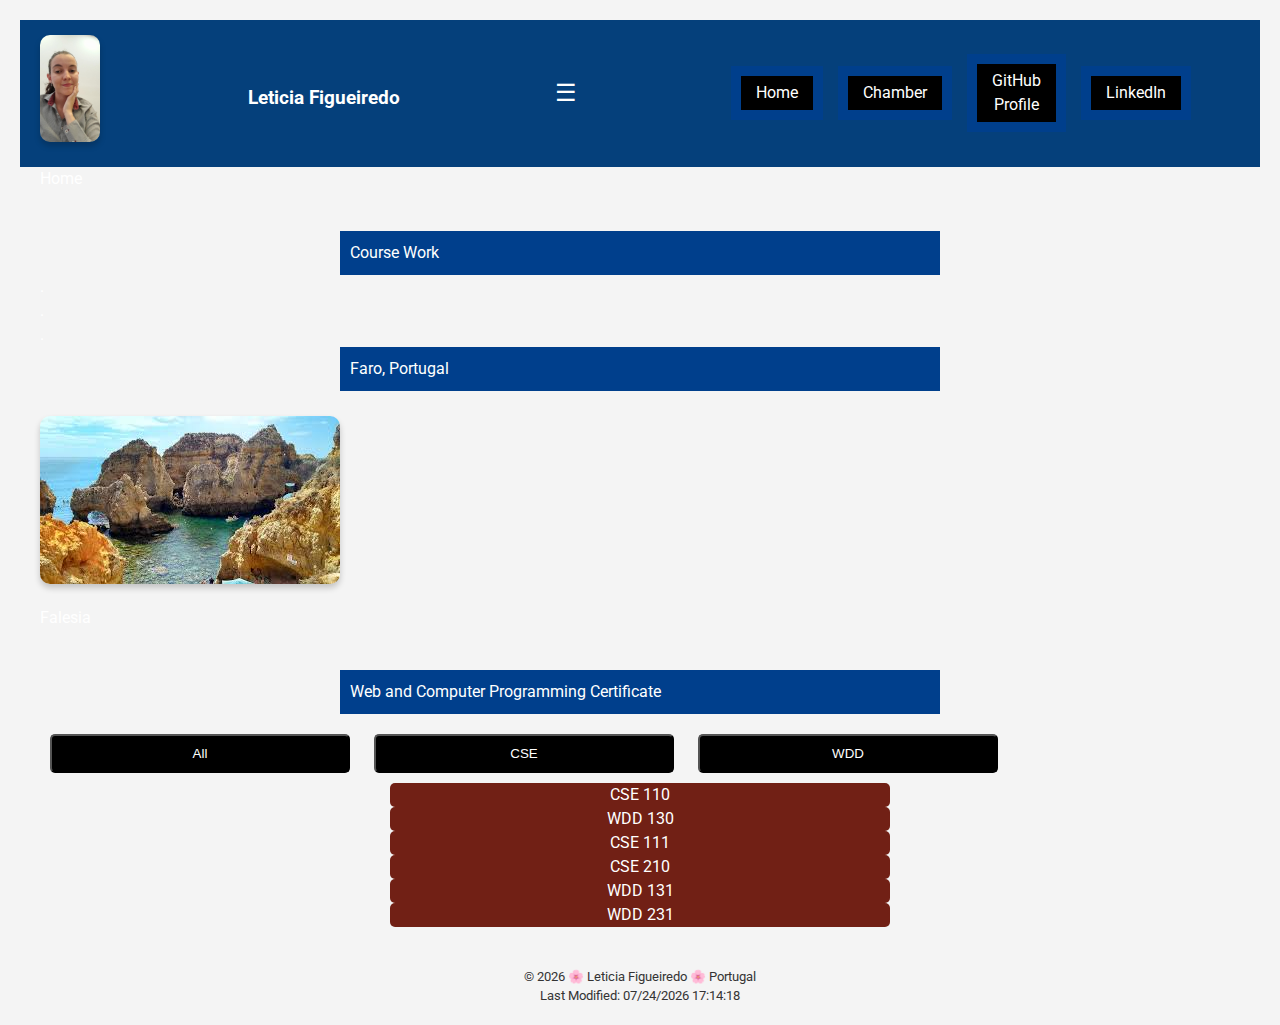
<file: index.html>
<!DOCTYPE html>
<html lang="en">
<head>
    <meta charset="UTF-8">
    <meta name="viewport" content="width=device-width, initial-scale=1.0">
    <meta name="description" content="Course Home Page for WDD231 by Leticia Figueiredo, showcasing web development projects and certificates.">
    <meta name="author" content="Leticia Figueiredo">
    <title>Course Home Page</title>
    <link rel="stylesheet" href="styles/normalize.css">
    <link rel="stylesheet" href="styles/small.css">
    <link rel="stylesheet" href="styles/larger.css">
    <link rel="preconnect" href="https://fonts.googleapis.com">
<link rel="preconnect" href="https://fonts.gstatic.com" crossorigin>
<link href="https://fonts.googleapis.com/css2?family=Roboto:wght@400;700&display=swap" rel="stylesheet">
    <script src="scripts/navigation.js" defer></script>
    <script src="scripts/date.js" defer></script>
</head>
<body>
    <!-- Header -->
    <header>
        <img src="images/myphoto.jpeg" alt="Leticia Figueiredo">
        <span>Leticia Figueiredo</span>
        <button id="menuButton" aria-label="Open navigation menu">☰</button>
        <nav id="mainNav" class="hidden">
            <ul>
                <li><a href="index.html">Home</a></li>
                <li><a href="#">Chamber</a></li>
                <li><a href="#">GitHub Profile</a></li>
                <li><a href="#">LinkedIn</a></li>
            </ul>
        </nav>
    </header>
    
    <!-- Main Content -->
    <main>
        <section class="title">
            <p>Home</p>
        </section>
        
        <section class="box">
            <!-- Course Work Section -->
            <h1>Course Work</h1>
            <!-- Course List -->
            <div class="coursesw">
                <p class=" ">.</p>
                <p class=" ">.</p>
                <p class=" ">.</p>
            </div>

            <!-- Location Section -->
            <h2>Faro, Portugal</h2>
            <img src="images/Faro.jpg" alt="Faro">
            <p>Falesia</p>
        </section>

        <!-- Certificate Section -->
        <section class="Webpro">
            <h2>Web and Computer Programming Certificate</h2>

            <!-- Filter Buttons -->
            <div class="filter-buttons">
                <button data-category="all">All</button>
                <button data-category="CSE">CSE</button>
                <button data-category="WDD">WDD</button>
            </div>

            <!-- Course List -->
            <div class="courses">
                <p class="course CSE">CSE 110</p>
                <p class="course WDD">WDD 130</p>
                <p class="course CSE">CSE 111</p>
                <p class="course CSE">CSE 210</p>
                <p class="course WDD">WDD 131</p>
                <p class="course WDD">WDD 231</p>
            </div>
        </section>
    </main>
    
    <!-- Footer -->
    <footer>
        <p>&copy; <span id="year"></span> 🌸 Leticia Figueiredo 🌸 Portugal</p>
        <p id="lastModified">Last Update: <span id="modifiedDate"></span></p>
    </footer>
</body>
</html>
</file>
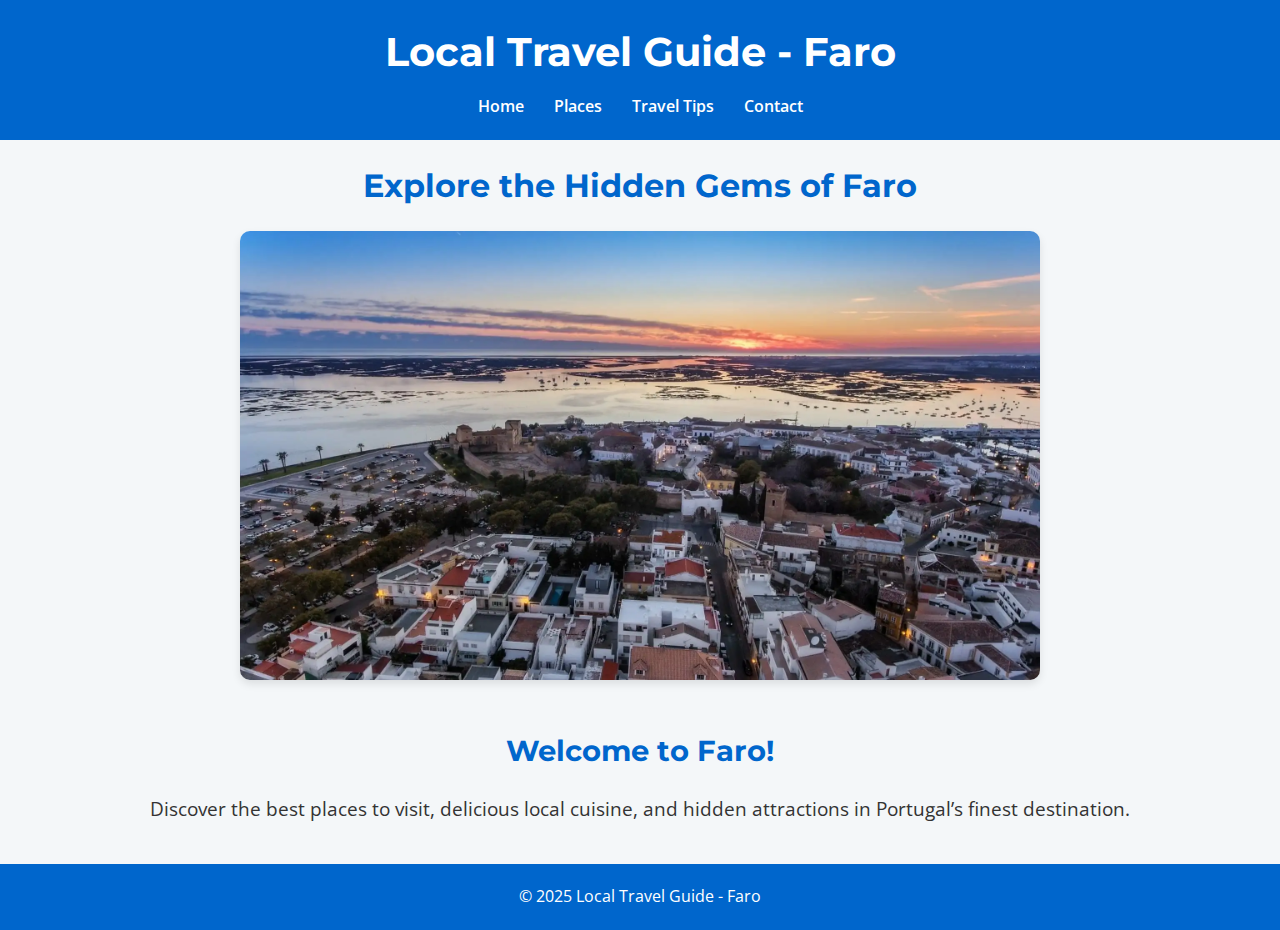
<file: final project/index.html>
<!DOCTYPE html>
<html lang="en">
<head>
  <meta charset="UTF-8">
  <meta name="viewport" content="width=device-width, initial-scale=1.0">
  <title>Local Travel Guide - Faro</title>
  <!-- Google Fonts -->
  <link href="https://fonts.googleapis.com/css2?family=Montserrat:wght@400;700&family=Open+Sans&display=swap" rel="stylesheet">
  <link rel="stylesheet" href="styles.css">
  <script defer src="script.js"></script>
</head>
<body>
  <header>
    <h1>Local Travel Guide - Faro</h1>
    <nav>
      <ul>
        <li><a href="index.html">Home</a></li>
        <li><a href="places.html">Places</a></li>
        <li><a href="tips.html">Travel Tips</a></li>
        <li><a href="contact.html">Contact</a></li>
      </ul>
    </nav>
  </header>

  <main>
    <section class="hero">
      <h2>Explore the Hidden Gems of Faro</h2>
      <img src="images/faro.png" alt="Beautiful view of Faro" loading="lazy">
    </section>

    <section class="intro">
      <h2>Welcome to Faro!</h2>
      <p>Discover the best places to visit, delicious local cuisine, and hidden attractions in Portugal’s finest destination.</p>
    </section>
  </main>

  <footer>
    <p>&copy; 2025 Local Travel Guide - Faro</p>
  </footer>
</body>
</html>
</file>
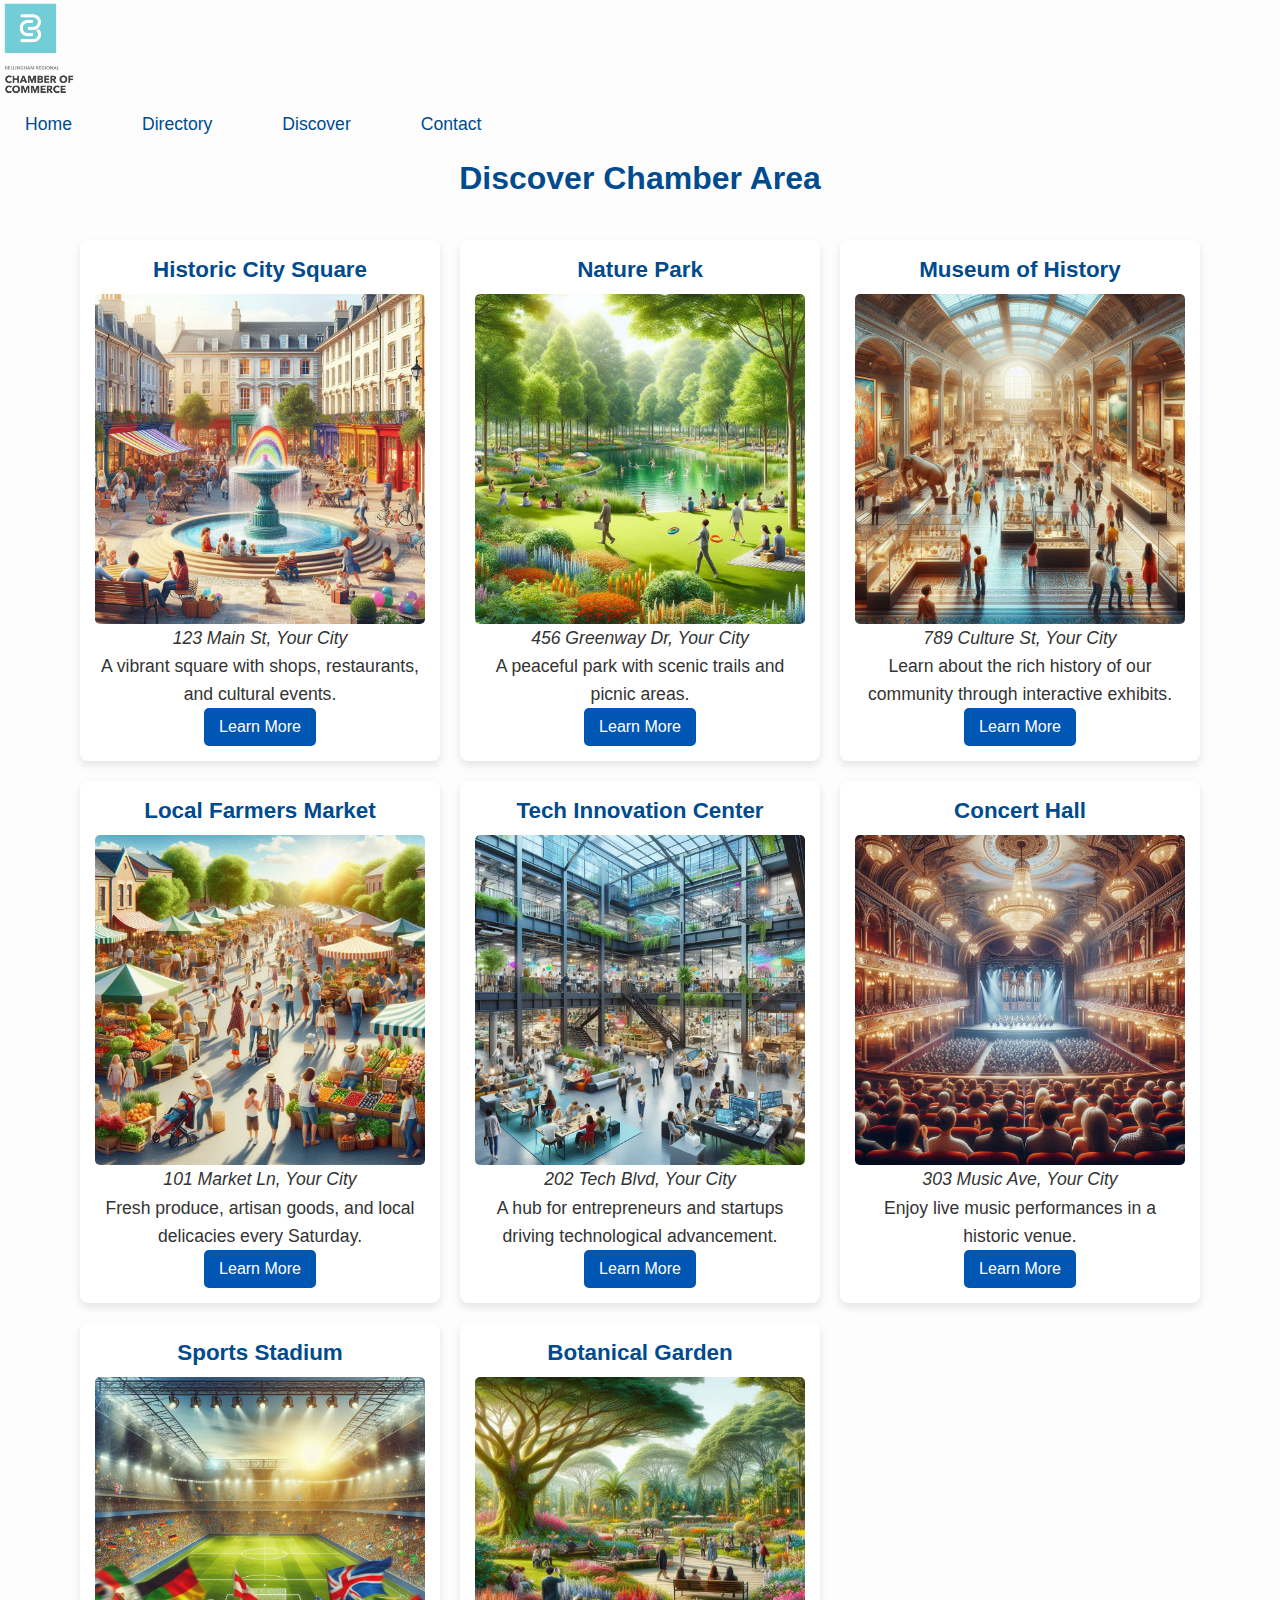
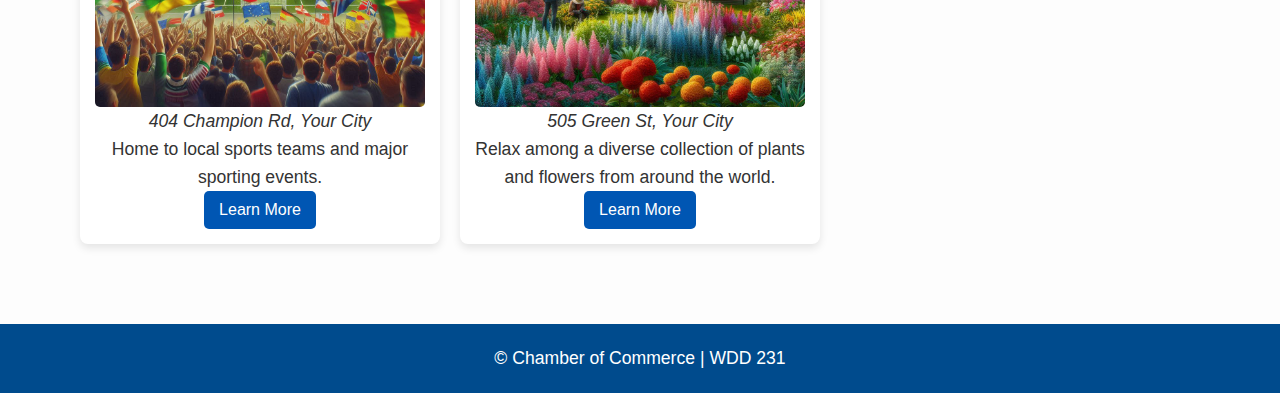
<file: chamber/discover.html>
<!DOCTYPE html>
<html lang="en">
<head>
    <meta charset="UTF-8">
    <meta name="viewport" content="width=device-width, initial-scale=1.0">
    <meta name="description" content="Discover key locations in our chamber area.">
    <meta name="author" content="Leticia Figueiredo">
    <title>Discover Chamber Area</title>

    <!-- Meta OG -->
    <meta property="og:title" content="Discover Chamber Area">
    <meta property="og:description" content="Explore attractions and key locations in our chamber region.">
    <meta property="og:type" content="website">
    <meta property="og:image" content="https://leticiafpin.github.io/wdd231/chamber/images/discover-preview.jpg">
    <meta property="og:url" content="https://leticiafpin.github.io/wdd231/chamber/discover.html">
    
    <!-- Favicon -->
    <link rel="icon" href="images/favicon.ico" type="image/x-icon">
    <link rel="preload" href="images/city-square.webp" as="image">

    <!-- CSS -->
    <link rel="stylesheet" href="styles/discover.css">
    <link rel="stylesheet" href="styles/small.css">
    <link rel="stylesheet" href="styles/larger.css">
</head>
<body>
    <header>
        <img src="images/logo.png" alt="Chamber Logo">
        
        <nav>
            <ul>
                <li><a href="index.html">Home</a></li>
                <li><a href="directory.html">Directory</a></li>
                <li><a href="discover.html">Discover</a></li>
                <li><a href="contact.html">Contact</a></li>
            </ul>
        </nav>
    </header>

    <main>
        <h1>Discover Chamber Area</h1>

        <!-- Mensagem de visita -->
        <p id="visit-message"></p>

        <!-- Container para exibir os locais de interesse -->
        <section class="discover-grid" id="discover-container"></section>
    </main>

    <footer>
        <p>&copy; <span id="year"></span> Chamber of Commerce | WDD 231</p>
        <p id="lastModified"></p>
    </footer>

    <!-- JavaScript -->
    <script src="scripts/discover.js" defer></script>
</body>
</html>
</file>
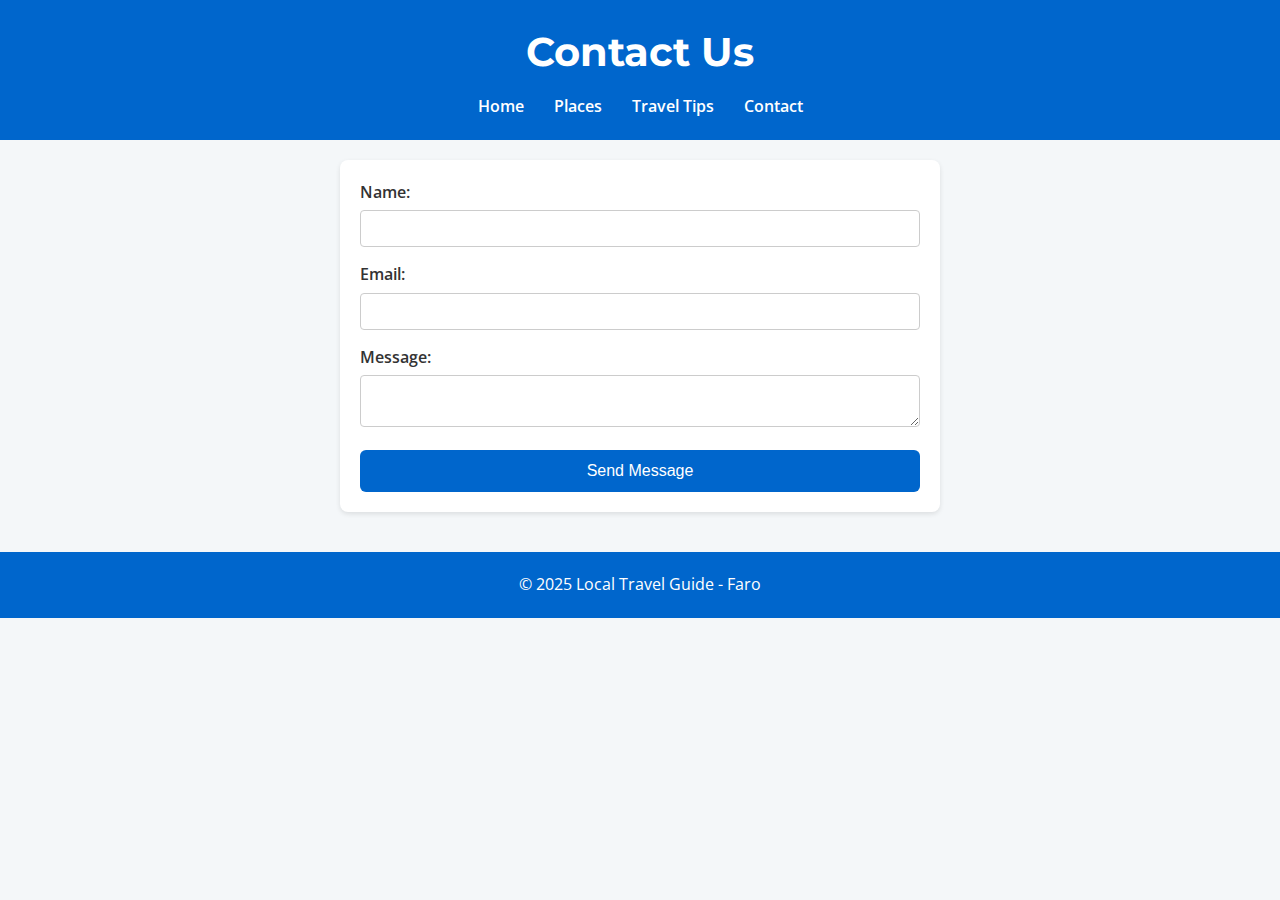
<file: final project/contact.html>
<!DOCTYPE html>
<html lang="en">
<head>
  <meta charset="UTF-8">
  <meta name="viewport" content="width=device-width, initial-scale=1.0">
  <title>Contact - Faro Travel Guide</title>
  <!-- Google Fonts -->
  <link href="https://fonts.googleapis.com/css2?family=Montserrat:wght@400;700&family=Open+Sans&display=swap" rel="stylesheet">
  <link rel="stylesheet" href="styles.css">
</head>
<body>
  <header>
    <h1>Contact Us</h1>
    <nav>
      <ul>
        <li><a href="index.html">Home</a></li>
        <li><a href="places.html">Places</a></li>
        <li><a href="tips.html">Travel Tips</a></li>
        <li><a href="contact.html">Contact</a></li>
      </ul>
    </nav>
  </header>

  <main>
    <form action="submit.html" method="post">
      <label for="name">Name:</label>
      <input type="text" id="name" name="name" required>

      <label for="email">Email:</label>
      <input type="email" id="email" name="email" required>

      <label for="message">Message:</label>
      <textarea id="message" name="message" required></textarea>

      <button type="submit">Send Message</button>
    </form>
  </main>

  <footer>
    <p>&copy; 2025 Local Travel Guide - Faro</p>
  </footer>
</body>
</html>
</file>
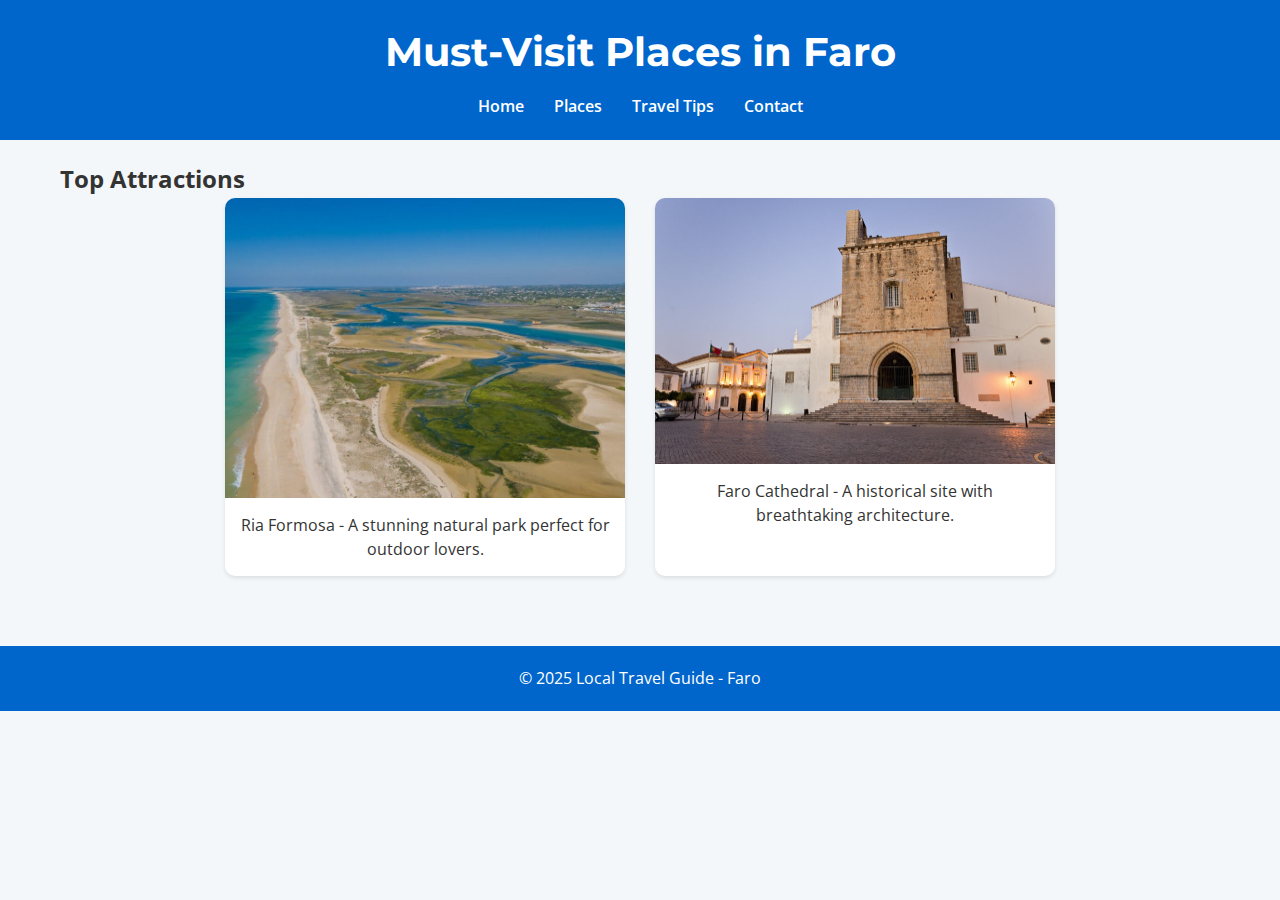
<file: final project/places.html>
<!DOCTYPE html>
<html lang="en">
<head>
  <meta charset="UTF-8">
  <meta name="viewport" content="width=device-width, initial-scale=1.0">
  <title>Places to Visit - Faro</title>
  <!-- Google Fonts -->
  <link href="https://fonts.googleapis.com/css2?family=Montserrat:wght@400;700&family=Open+Sans&display=swap" rel="stylesheet">
  <link rel="stylesheet" href="styles.css">
</head>
<body>
  <header>
    <h1>Must-Visit Places in Faro</h1>
    <nav>
      <ul>
        <li><a href="index.html">Home</a></li>
        <li><a href="places.html">Places</a></li>
        <li><a href="tips.html">Travel Tips</a></li>
        <li><a href="contact.html">Contact</a></li>
      </ul>
    </nav>
  </header>

  <main>
    <h2>Top Attractions</h2>
    <section class="places">
      <div class="place">
        <img src="images/ria_formosa.jpg" alt="Ria Formosa Natural Park" loading="lazy">
        <p>Ria Formosa - A stunning natural park perfect for outdoor lovers.</p>
      </div>
      <div class="place">
        <img src="images/faro_cathedral.jpg" alt="Faro Cathedral" loading="lazy">
        <p>Faro Cathedral - A historical site with breathtaking architecture.</p>
      </div>
      <!-- Adicione mais elementos "place" conforme necessário -->
    </section>
  </main>

  <footer>
    <p>&copy; 2025 Local Travel Guide - Faro</p>
  </footer>
</body>
</html>
</file>
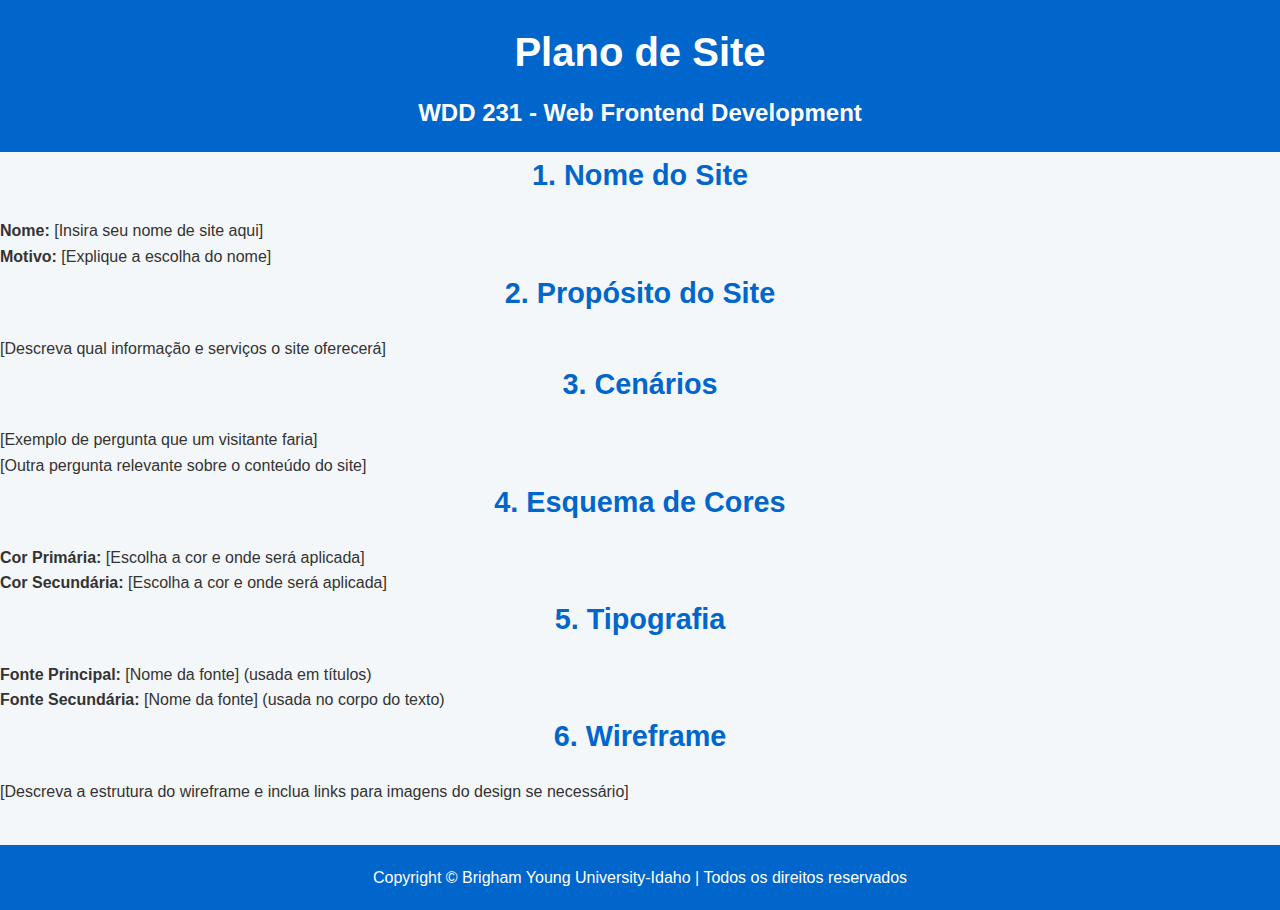
<file: final project/plan.html>
<!DOCTYPE html>
<html lang="pt">
<head>
    <meta charset="UTF-8">
    <meta name="viewport" content="width=device-width, initial-scale=1.0">
    <title>Plano de Site - WDD 231</title>
    <link rel="stylesheet" href="styles.css">
</head>
<body>
    <header>
        <h1>Plano de Site</h1>
        <h2>WDD 231 - Web Frontend Development</h2>
    </header>
    
    <section>
        <h2>1. Nome do Site</h2>
        <p><strong>Nome:</strong> [Insira seu nome de site aqui]</p>
        <p><strong>Motivo:</strong> [Explique a escolha do nome]</p>
    </section>

    <section>
        <h2>2. Propósito do Site</h2>
        <p>[Descreva qual informação e serviços o site oferecerá]</p>
    </section>

    <section>
        <h2>3. Cenários</h2>
        <ul>
            <li>[Exemplo de pergunta que um visitante faria]</li>
            <li>[Outra pergunta relevante sobre o conteúdo do site]</li>
        </ul>
    </section>

    <section>
        <h2>4. Esquema de Cores</h2>
        <p><strong>Cor Primária:</strong> [Escolha a cor e onde será aplicada]</p>
        <p><strong>Cor Secundária:</strong> [Escolha a cor e onde será aplicada]</p>
    </section>

    <section>
        <h2>5. Tipografia</h2>
        <p><strong>Fonte Principal:</strong> [Nome da fonte] (usada em títulos)</p>
        <p><strong>Fonte Secundária:</strong> [Nome da fonte] (usada no corpo do texto)</p>
    </section>

    <section>
        <h2>6. Wireframe</h2>
        <p>[Descreva a estrutura do wireframe e inclua links para imagens do design se necessário]</p>
    </section>

    <footer>
        <p>Copyright © Brigham Young University-Idaho | Todos os direitos reservados</p>
    </footer>
</body>
</html>
</file>
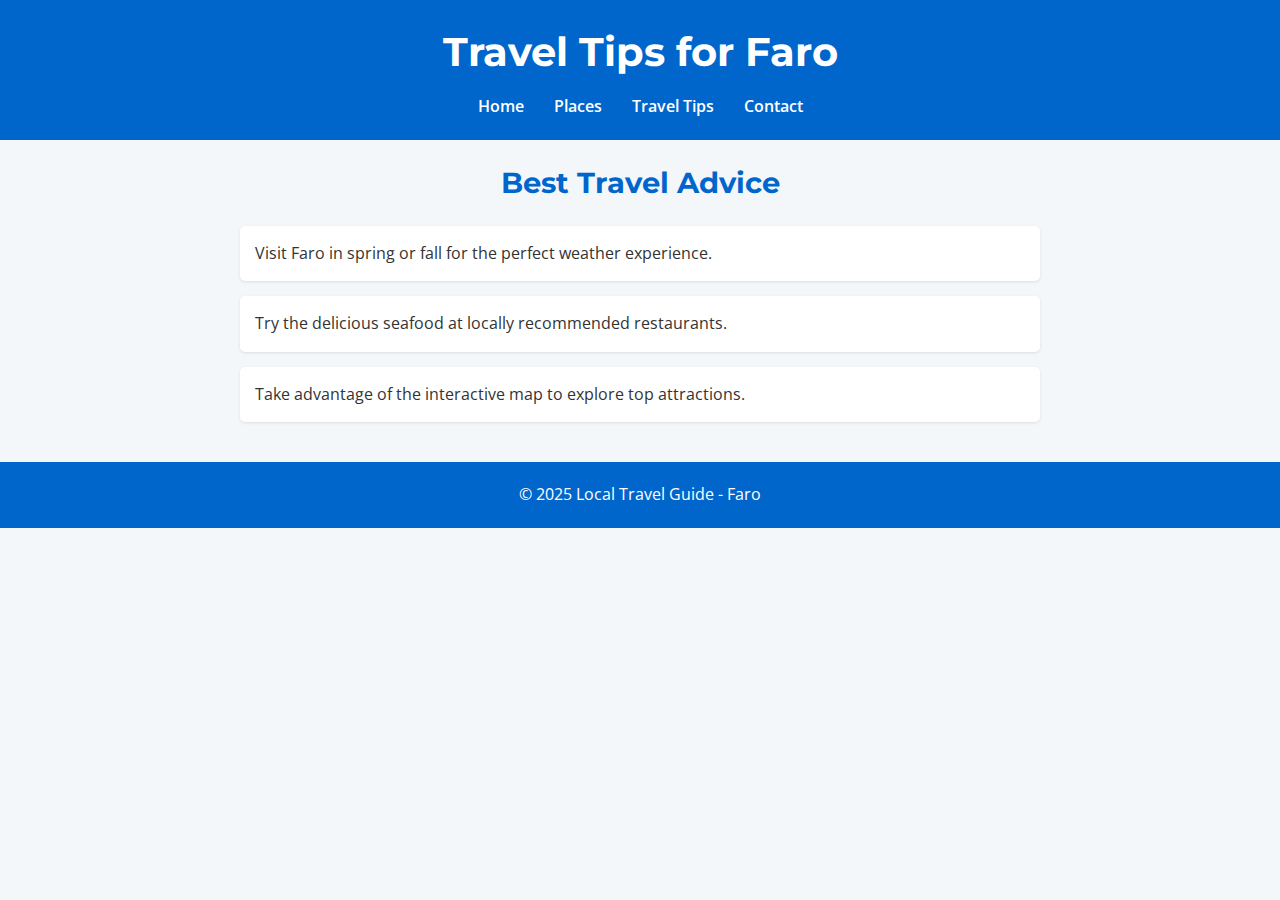
<file: final project/tips.html>
<!DOCTYPE html>
<html lang="en">
<head>
  <meta charset="UTF-8">
  <meta name="viewport" content="width=device-width, initial-scale=1.0">
  <title>Travel Tips - Faro</title>
  <!-- Google Fonts -->
  <link href="https://fonts.googleapis.com/css2?family=Montserrat:wght@400;700&family=Open+Sans&display=swap" rel="stylesheet">
  <link rel="stylesheet" href="styles.css">
</head>
<body>
  <header>
    <h1>Travel Tips for Faro</h1>
    <nav>
      <ul>
        <li><a href="index.html">Home</a></li>
        <li><a href="places.html">Places</a></li>
        <li><a href="tips.html">Travel Tips</a></li>
        <li><a href="contact.html">Contact</a></li>
      </ul>
    </nav>
  </header>

  <main>
    <section class="tips">
      <h2>Best Travel Advice</h2>
      <ul>
        <li>Visit Faro in spring or fall for the perfect weather experience.</li>
        <li>Try the delicious seafood at locally recommended restaurants.</li>
        <li>Take advantage of the interactive map to explore top attractions.</li>
        <!-- Adicione mais dicas conforme necessário -->
      </ul>
    </section>
  </main>

  <footer>
    <p>&copy; 2025 Local Travel Guide - Faro</p>
  </footer>
</body>
</html>
</file>
<file: styles/small.css>
/* small.css */

/* Reinicialização de estilo básico */
body {
    margin: 0;
    
}

h1, h2, h3, ul, li {
    margin: auto;
    padding: 10px;
    box-sizing: border-box;
    background-color: #003f8c;
    width: 50%;
}

/* Estilos globais */
body {
    font-family: 'Roboto', sans-serif;
    background-color: #f4f4f4;
    color: white;
    line-height: 1.5;
    padding: 10px;
    margin: 0;
    box-sizing: border-box;
    text-align: center;
}

/* Header */
header {
    display:flex;
    flex-direction:flex ;
    align-items: center;
    text-align: center;
    background-color: #05407b;
    color: white;
    padding: 10px;
}

header img {
    width: 60px; /* Maior destaque para o avatar no mobile */
    margin-bottom: 10px;
}

header span {
    display: block;
    font-weight: bold;
    margin-top: 10px;
}

button#menuButton {
    font-size: 1.5rem;
    background: none;
    border: none;
    color: white;
    cursor: pointer;
}

/* Navegação */
nav ul {
    list-style: none;
    padding: 0;
    margin: 0;
    text-align: center;
    display: none; /* Hidden by default */
    background-color: black;
}

nav ul li a {
    display: block;
    padding: 10px;
    color: white;
    text-decoration: none;
}

nav ul li a:hover {
    background-color: black;
}

/* Main */
main {
    margin: 20px 0;
}

main img {
    width: auto;
    border-radius: 10px;
    margin: 15px 0;
    height: auto;
    text-align: center;
}

.filter-buttons button {
    padding: 10px 15px;
    border: 10%;
    margin: 10px;
    background-color: black;
    color: white;
    border-radius: 5px;
    cursor: pointer;
    width: 25%;
}

.filter-buttons button:hover {
    background-color: #005bb5;
}

.courses p {
    background-color: rgb(113, 32, 21);
    color: white;
    margin:  auto;
    padding: auto;
    border-radius: 5px ;
    width: 500px;
    text-align: center;
}

/* Footer */
footer {
    text-align: center;
    font-size: 0.8rem;
    color: #333;
    margin-top: 30px;
}
</file>
<file: styles/larger.css>
/* larger.css */

/* Estilos específicos para telas maiores */
@media (min-width: 768px) {
    body {
        padding: 20px;
        font-family: 'Roboto' , sans-serif;
    }

    header {
        display: flex;
        justify-content: space-between;
        align-items: center;
        padding: 15px 20px;
    }

    header span {
        font-size: 1.2rem;
    }

    img {
        border-radius: 10px;
        box-shadow: 0 4px 6px rgba(0, 0, 0, 0.2);
    }

    /* Ajuste para o menu de navegação em linha */
    nav ul {
        display: flex; /* Horizontal menu for larger screens */
        justify-content: column;
        gap: 15px;
        background: none;
    }

    @media (min-width: 768px) {
        nav ul {
            flex-direction: row; /* Para telas maiores */
            justify-content: space-between;
        }
    }

    nav ul li a {
        padding: 5px 15px;
        color: white;
        background: black;
    }

    nav ul li a:hover {
        background-color: #f0f0f0;
        color: #005bb5;
    }

    a:hover {
        text-decoration: underline;
        color: #005bb5
    }

    main {
        max-width: 1200px;
        margin: 0 auto;
        text-align: left;
    }

    /* Seções com mais espaçamento */
    section {
        margin-bottom: 40px;
    }

    section h2 {
        margin-bottom: 10px;
    }

    footer {
        margin-top: 40px;
        text-align: center;
    }
}
</file>
<file: chamber/styles/small.css>
:root {
    --primary-color: #004b8d; /* Azul Marinho */
    --secondary-color: #f4a261; /* Laranja Quente */
    --background-color: #fdfdfd; /* Branco */
    --text-color: #333333; /* Cinza Escuro */
    --font-family: 'Roboto', sans-serif; /* Fonte Principal */
}

body {
    background-color: var(--background-color);
    color: var(--text-color);
    font-family: var(--font-family);
    margin: 0 auto;
    padding: 10px;
    line-height: 1.6;
    font-size: 16px;
    max-width: 100%;
}

a {
    color: var(--primary-color);
    text-decoration: none;
}

a:hover {
    color: var(--secondary-color);
    text-decoration: underline;
}

.cta-button {
    display: inline-block;
    background-color: var(--primary-color);
    color: #fff;
    padding: 15px 20px;
    border-radius: 5px;
    text-decoration: none;
    font-weight: bold;
    font-size: 1rem;
    width: 80%;
    margin: 10px auto;
    text-align: center;
}

.hero {
    text-align: center;
    background-color: var(--secondary-color);
    color: #fff;
    padding: 25px;
}

.hero img {
    width: 100%;
    height: auto;
    margin-bottom: 15px;
}

.hero-text {
    position: absolute;
    top: 90%;
    left: 50%;
    transform: translate(-50%, -50%);
    color: white;
    background: rgba(0, 0, 0, 0.5);
    padding: 15px;
    border-radius: 5px;
    font-size: 1rem;
}

.events, .weather, .spotlights {
    margin: 20px;
    padding: 15px;
    text-align: center;
}

.spotlight-card {
    display: inline-block;
    width: 90%;
    max-width: 80%;
    margin: 15px auto;
    padding: 10px;
}

.spotlight-card img {
    max-width: 180px; /* Slightly larger */
    display: block;
    margin: 10px auto;
}



footer {
    background-color: var(--primary-color);
    color: #fff;
    text-align: center;
    padding: 20px;
}

nav ul {
    list-style: none;
    padding: 0;
    text-align: center;
}

nav ul li {
    margin: 10px 0;
}

html, body {
    overflow-x: hidden;
}

h1, h2, h3, h4, h5, h6 {
    color: var(--primary-color);
    margin-bottom: 10px;
    line-height: 1.3;
}

header img {
    width: 80px; /* Maior destaque para o avatar no mobile */
}


@media (max-width: 768px) {
    .membership-cards {
        display: flex;
        flex-direction: column; /* Stack vertically */
        align-items: center; /* Center cards */
        gap: 15px;
    }
}

.card {
    border: 1px solid #ccc;
    padding: 15px;
    text-align: center;
    background-color: #fff;
    border-radius: 5px;
    width: 250px;
}

.modal {
    display: none;
    position: fixed;
    top: 0;
    left: 0;
    width: 100%;
    height: 100%;
    background-color: rgba(0,0,0,0.5);
}

@media (max-width: 768px) {
    main {
        display: block; /* Remove flex positioning */
        width: 100%;
        padding: 15px;
    }

    form {
        width: 100%;
    }

    input, select, textarea {
        width: 100%;
        padding: 10px;
        font-size: 1rem;
        margin-bottom: 10px;
        border: 1px solid #ccc;
        border-radius: 5px;
    }

    .card {
        width: 100%;
        margin-bottom: 15px;
        padding: 15px;
        text-align: center;
        background-color: #fff;
        border-radius: 5px;
        box-shadow: 0px 2px 4px rgba(0, 0, 0, 0.1);
    }

    .modal-content {
        width: 90%;
        padding: 25px; /* More comfortable padding */
    }
}

@media (min-width: 1025px) {
    .discover-grid {
        display: grid;
        grid-template-areas: 
            "title title"
            "card1 card2"
            "card3 card4"
            "card5 card6"
            "card7 card8";
        gap: 20px;
    }
}
</file>
<file: chamber/styles/larger.css>
:root {
    --primary-color: #004b8d; /* Azul Marinho */
    --secondary-color: #f4a261; /* Laranja Quente */
    --background-color: #fdfdfd; /* Branco */
    --text-color: #333333; /* Cinza Escuro */
    --font-family: 'Roboto', sans-serif; /* Fonte Principal */
}

body {
    background-color: var(--background-color);
    color: var(--text-color);
    font-family: var(--font-family);
    margin: 0;
    padding: 0;
    line-height: 1.6;
}

a {
    color: var(--primary-color);
    text-decoration: none;
}

a:hover {
    color: var(--secondary-color);
    text-decoration: underline;
}

@media (min-width: 1024px) {
    body {
        font-size: 1.1rem;
    }

    .hero {
        position: relative;
        text-align: center;
        background-color: var(--secondary-color);
        padding: 25px;
    }

    .hero-text {
        position: absolute;
        top: 50%;
        left: 50%;
        transform: translate(-50%, -50%);
        text-align: center;
        max-width: 600px;
        padding: 30px;
        background: rgba(0, 0, 0, 0.6);
        color: white;
        border-radius: 5px;
    }

    header img {
        width: 80px; /* Maior destaque para o avatar no mobile */
    }
}


nav ul {
    display: flex;
    gap: 20px;
    list-style: none;
    padding: 0;
}

nav ul li {
    margin: 0 10px;
}

nav ul li a {
    padding: 10px 15px;
    border-radius: 5px;
}

nav ul li a:hover {
    background-color: var(--secondary-color);
    color: #fff;
}

.spotlights {
    display: flex;
    flex-wrap: wrap;
    gap: 20px;
    justify-content: center;
}

.spotlight-card {
    flex: 1;
    max-width: 300px;
    padding: 15px;
    border: 1px solid #ccc;
    text-align: center;
    background-color: white;
    border-radius: 5px;
}

@media (min-width: 1024px) {
    main {
        display: flex;
        flex-direction: column;
        align-items: center;
    }

    h1 {
        text-align: center;
        font-size: 2rem;
        margin-bottom: 20px;
    }

    .container {
        display: flex;
        justify-content: space-between;
        gap: 30px;
        width: 90%;
        max-width: 1200px;
    }

    .form-section {
        flex: 1;
        max-width: 50%;
        padding: 20px;
        background-color: #fff;
        border-radius: 5px;
        box-shadow: 0px 2px 5px rgba(0, 0, 0, 0.1);
    }

    .membership-section {
        flex: 1;
        max-width: 50%;
    }

    .membership-cards {
        display: grid;
        grid-template-columns: repeat(2, 1fr);
        gap: 20px;

    }
    .card {
        border: 1px solid #ccc;
        padding: 20px;
        text-align: center;
        background-color: #fff;
        border-radius: 5px;
        transition: transform 0.3s ease-in-out;
    }

    .card:hover {
        transform: scale(1.05);
    }
}


@media (min-width: 1025px) {
    .discover-grid {
        display: grid;
        grid-template-areas: 
            "title title"
            "card1 card2"
            "card3 card4"
            "card5 card6"
            "card7 card8";
        gap: 20px;
    }
}


@media (min-width: 768px) {
    .discover img:hover {
        transform: scale(1.05);
        transition: 0.3s ease-in-out;
    }
}
</file>
<file: final project/styles.css>
/* Reset básico e definição de box-sizing */
* {
    box-sizing: border-box;
    margin: 0;
    padding: 0;
  }
  
  body {
    font-family: 'Open Sans', sans-serif;
    background-color: #f4f7f9;
    color: #333;
    line-height: 1.6;
  }
  
  /* Header */
  header {
    background-color: #0066cc;
    color: #fff;
    padding: 20px 0;
    text-align: center;
  }
  
  header h1 {
    font-family: 'Montserrat', sans-serif;
    font-size: 2.5rem;
    margin-bottom: 10px;
  }
  
  header nav ul {
    list-style: none;
    display: flex;
    justify-content: center;
  }
  
  header nav ul li {
    margin: 0 15px;
  }
  
  header nav ul li a {
    color: #fff;
    text-decoration: none;
    font-weight: 600;
    transition: color 0.3s ease;
  }
  
  header nav ul li a:hover {
    color: #cce6ff;
  }
  
  /* Main */
  main {
    max-width: 1200px;
    margin: 20px auto;
    padding: 0 20px;
  }
  
  /* Hero */
  .hero {
    text-align: center;
    margin-bottom: 40px;
  }
  
  .hero h2 {
    font-family: 'Montserrat', sans-serif;
    font-size: 2rem;
    margin-bottom: 20px;
    color: #0066cc;
  }
  
  .hero img {
    width: 100%;
    max-width: 800px;
    height: auto;
    border-radius: 10px;
    box-shadow: 0 4px 8px rgba(0,0,0,0.1);
  }
  
  /* Intro Section */
  .intro {
    text-align: center;
    font-size: 1.2rem;
    margin-bottom: 40px;
  }
  
  /* Section Titles */
  section h2 {
    font-family: 'Montserrat', sans-serif;
    font-size: 1.8rem;
    margin-bottom: 20px;
    text-align: center;
    color: #0066cc;
  }
  
  /* Places Section */
  .places {
    display: flex;
    flex-wrap: wrap;
    justify-content: center;
    gap: 30px;
  }
  
  .place {
    background: #fff;
    width: 100%;
    max-width: 400px;
    border-radius: 10px;
    box-shadow: 0 2px 4px rgba(0,0,0,0.1);
    overflow: hidden;
    text-align: center;
    margin-bottom: 30px;
  }
  
  .place img {
    width: 100%;
    display: block;
    height: auto;
  }
  
  .place p {
    padding: 15px;
    font-size: 1rem;
    line-height: 1.5;
  }
  
  /* Tips Section */
  .tips ul {
    list-style: none;
    padding: 0;
    max-width: 800px;
    margin: 0 auto;
  }
  
  .tips li {
    background: #fff;
    margin-bottom: 15px;
    padding: 15px;
    border-radius: 5px;
    box-shadow: 0 1px 3px rgba(0,0,0,0.1);
    font-size: 1rem;
  }
  
  /* Form Styles */
  form {
    max-width: 600px;
    margin: 20px auto;
    background: #fff;
    padding: 20px;
    border-radius: 8px;
    box-shadow: 0 2px 5px rgba(0,0,0,0.1);
  }
  
  form label {
    display: block;
    margin-bottom: 5px;
    font-weight: 600;
  }
  
  form input,
  form textarea {
    width: 100%;
    padding: 10px;
    border: 1px solid #ccc;
    border-radius: 4px;
    margin-bottom: 15px;
  }
  
  form button {
    width: 100%;
    background-color: #0066cc;
    color: #fff;
    border: none;
    padding: 12px;
    border-radius: 6px;
    font-size: 1rem;
    cursor: pointer;
    transition: background-color 0.3s ease;
  }
  
  form button:hover {
    background-color: #005bb5;
  }
  
  /* Footer */
  footer {
    background-color: #0066cc;
    color: #fff;
    text-align: center;
    padding: 20px 10px;
    margin-top: 40px;
  }
  
  /* Responsive */
  @media (max-width: 768px) {
    header h1 {
      font-size: 2rem;
    }
    header nav ul li {
      margin: 0 10px;
    }
    .hero h2 {
      font-size: 1.5rem;
    }
  }
</file>
<file: chamber/styles/discover.css>
/* --- Reset de estilos básicos --- */
* {
    margin: 0;
    padding: 0;
    box-sizing: border-box;
}

body {
    font-family: Arial, sans-serif;
    color: #333; /* Texto escuro para melhor contraste */
    background-color: #f5f5f5;
    overflow-x: hidden; /* Evita rolagem horizontal */
}

/* --- Layout Responsivo --- */
main {
    max-width: 1200px;
    margin: 0 auto;
    padding: 20px;
}

/* --- Estilização do Título --- */
h1 {
    text-align: center;
    font-size: 2rem;
    margin-bottom: 20px;
}

/* --- Container principal em Grid --- */
.discover-grid {
    display: grid;
    gap: 20px;
    padding: 20px;
}

/* --- Layout Responsivo: Mobile (320px - 640px) --- */
@media (max-width: 640px) {
    .discover-grid {
        grid-template-columns: 1fr;
        grid-template-areas: 
            "title"
            "card1"
            "card2"
            "card3"
            "card4"
            "card5"
            "card6"
            "card7"
            "card8";
    }
}

/* --- Layout Responsivo: Tablets (641px - 1024px) --- */
@media (min-width: 641px) {
    .discover-grid {
        grid-template-columns: repeat(2, 1fr);
        grid-template-areas: 
            "title title"
            "card1 card2"
            "card3 card4"
            "card5 card6"
            "card7 card8";
    }
}

/* --- Layout Responsivo: Desktop (1025px+) --- */
@media (min-width: 1025px) {
    .discover-grid {
        grid-template-columns: repeat(3, 1fr);
        grid-template-areas: 
            "title title title"
            "card1 card2 card3"
            "card4 card5 card6"
            "card7 card8 .";
    }
}

/* --- Estilos para Cartões --- */
.discover-card {
    background-color: #fff;
    padding: 15px;
    border-radius: 8px;
    box-shadow: 0px 4px 8px rgba(0, 0, 0, 0.1);
    text-align: center;
    transition: transform 0.3s ease-in-out;
}

.discover-card h2 {
    font-size: 1.4rem;
    margin-bottom: 10px;
}

/* --- Imagens Responsivas --- */
.discover-card img {
    max-width: 100%;
    height: auto;
    border-radius: 5px;
    display: block;
    margin: 0 auto;
    loading: lazy; /* Lazy loading ativado */
}

/* --- Efeito Hover (somente telas maiores) --- */
@media (min-width: 768px) {
    .discover-card img:hover {
        transform: scale(1.05);
    }
}

/* --- Botão "Learn More" --- */
.discover-card button {
    background-color: #0056b3;
    color: #fff;
    border: none;
    padding: 10px 15px;
    cursor: pointer;
    font-size: 1rem;
    border-radius: 5px;
    transition: background-color 0.3s ease-in-out;
}

.discover-card button:hover {
    background-color: #ff9800; /* Mudança de cor ao passar o mouse */
}

/* --- Rodapé --- */
footer {
    text-align: center;
    padding: 20px;
    background-color: #333;
    color: #fff;
}
</file>
